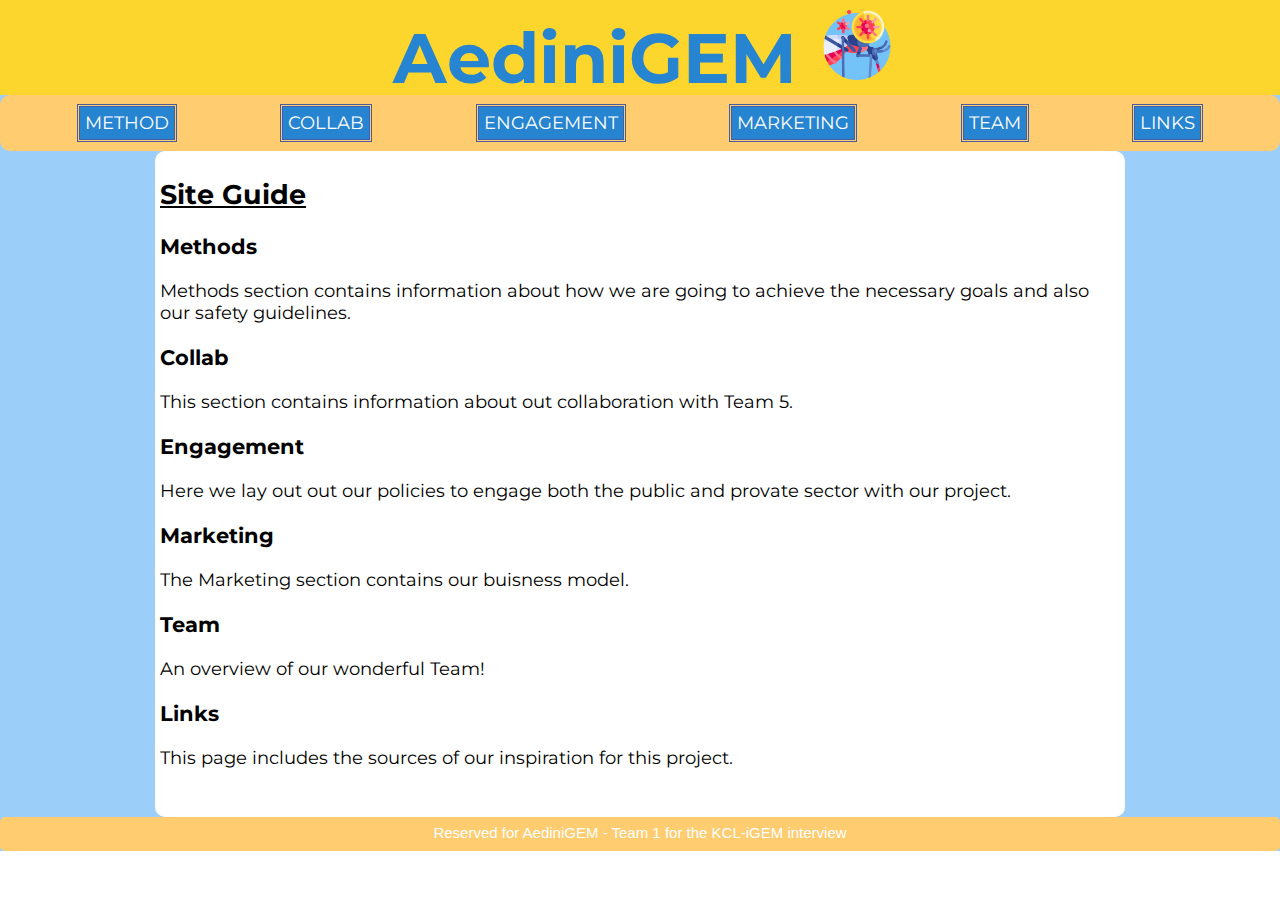
<file: index.html>
<!DOCTYPE html>
<html>
<head>
    <meta charset="utf-8" />
    <title>AediniGEM - Main</title>
    <link rel="icon" href="Images/logos/igem_logo.png" />
    <link rel="stylesheet" href="styles.css" />
</head>
<body>
    <div class="page">
        <div class="menu-container">
            
            <div class="topbar">
                <a href="index.html">AediniGEM</a>
                <div class="topbar-logo">
                    <img src="Images/logos/igem_logo.png" height="70px" width="70px"/>
                </div>
            </div>

            <div class="navbar">

                <div class = "button">
                    <a href="method.html">Method</a>
                </div>

                <div class = "button">
                    <a href="collab.html">Collab</a>
                </div>

                <div class = "button">
                    <a href="engagement.html">Engagement</a>
                </div>

                <div class = "button">
                    <a href="marketing.html">Marketing</a>
                </div>

                <div class = "button">
                    <a href="team.html">Team</a>
                </div>

                <div class = "button">
                    <a href="links.html">Links</a>
                </div>

            </div>

        </div>

        <div class="content-container">
            <h2 style ="text-decoration: underline;"> Site Guide</h1>
            <h3>Methods</h3>
            <p>Methods section contains information about how we are going to achieve the necessary goals and also our safety guidelines.</p>
            <h3>Collab</h3>
            <p>This section contains information about out collaboration with Team 5.</p>
            <h3>Engagement</h3>
            <p>Here we lay out out our policies to engage both the public and provate sector with our project.</p>
            <h3>Marketing</h3>
            <p>The Marketing section contains our buisness model.</p>
            <h3>Team</h3>
            <p>An overview of our wonderful Team!</p>
            <h3>Links</h3>
            <p>This page includes the sources of our inspiration for this project.</p>
        </div>

        <div class="bottombar">
            Reserved for AediniGEM - Team 1 for the KCL-iGEM interview
        </div>
    </div>
</body>

</html>
</file>
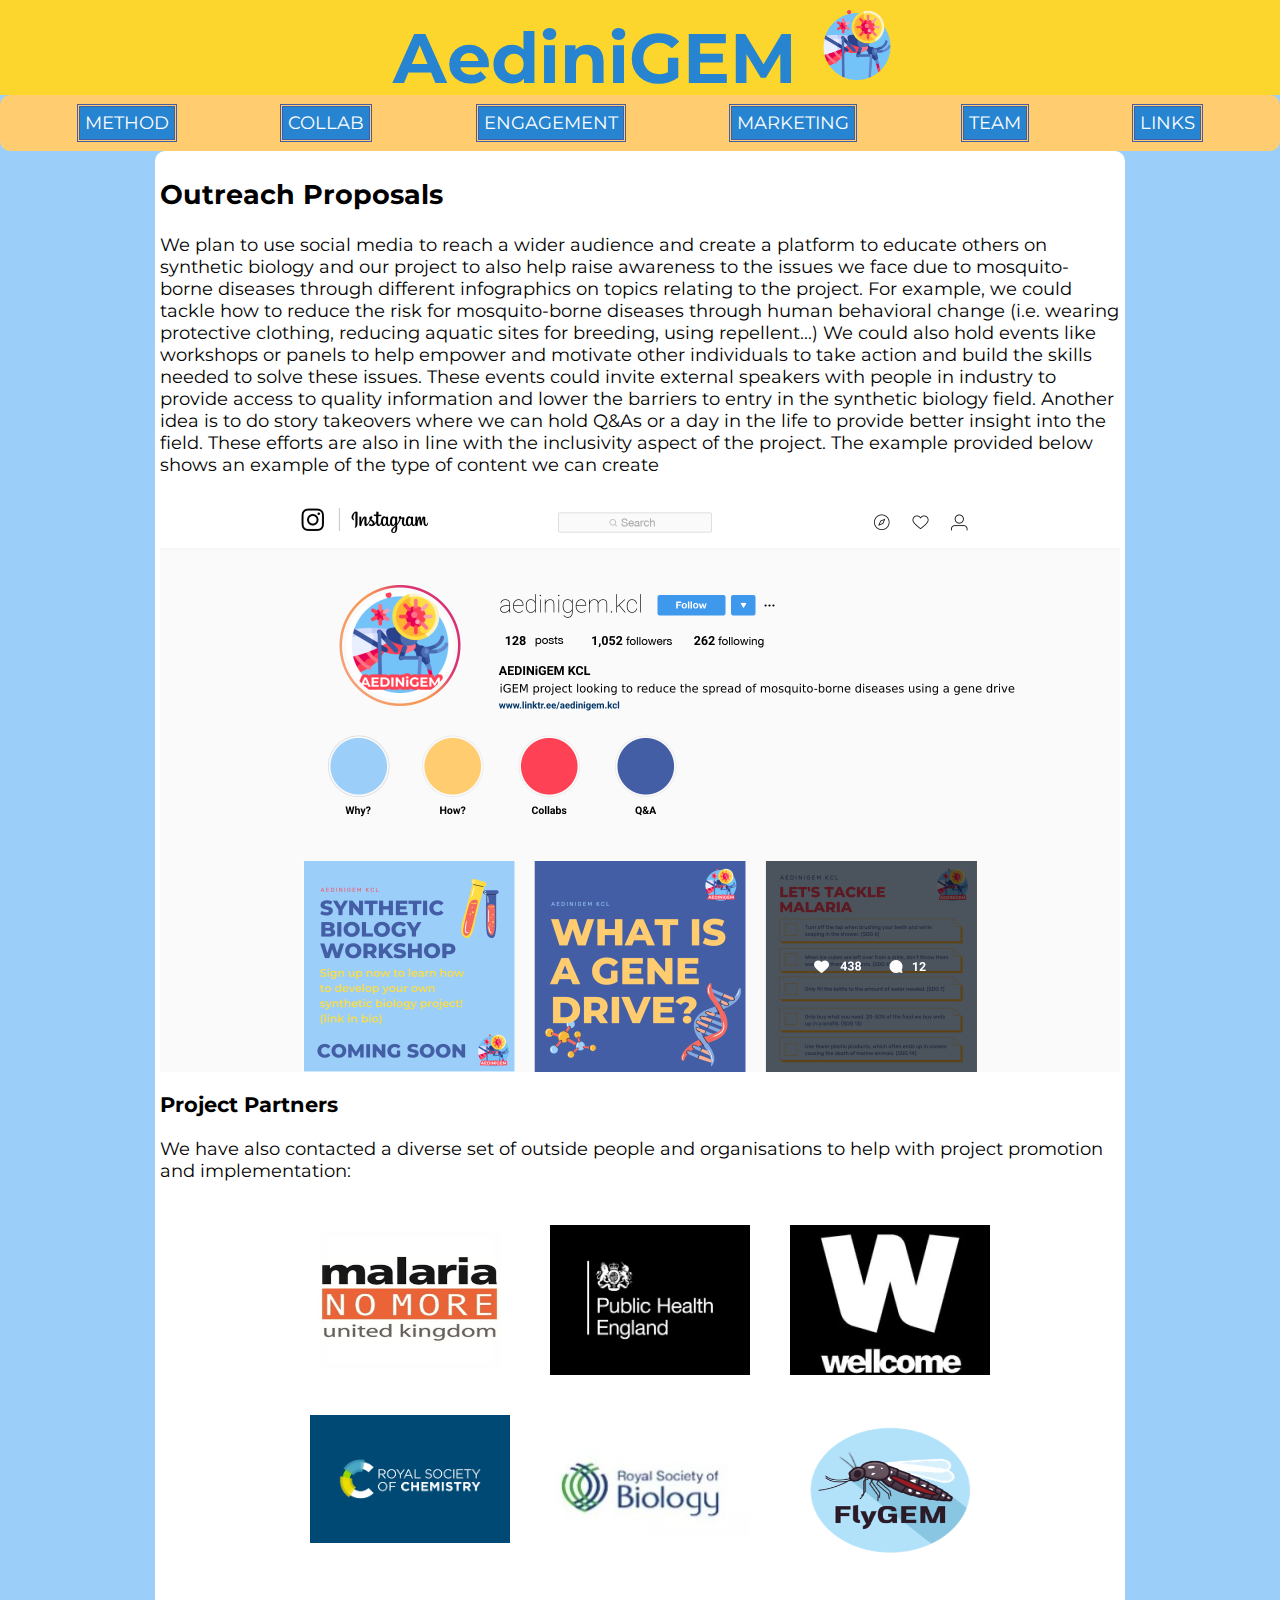
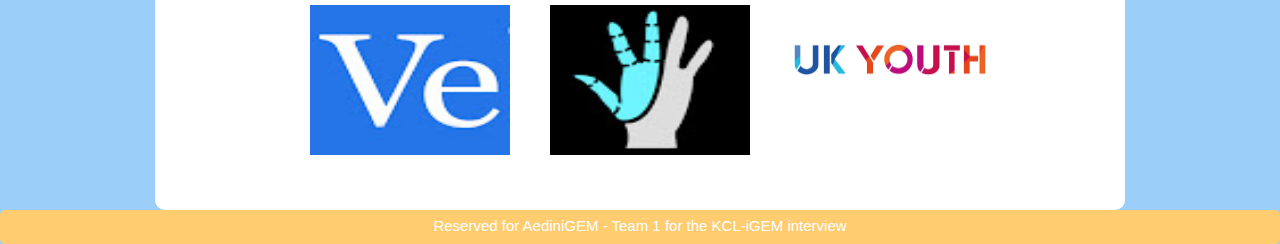
<file: engagement.html>
<!DOCTYPE html>
<html>
<head>
    <meta charset="utf-8" />
    <title>AediniGEM - Engagement</title>
    <link rel="icon" href="Images/logos/igem_logo.png" />
    <link rel="stylesheet" type="text/css" href="styles.css" />
</head>
<body>
    <div class="page">
        <div class="menu-container">
            
            <div class="topbar">
                <a href="index.html">AediniGEM</a>
                <div class="topbar-logo">
                    <img src="Images/logos/igem_logo.png" height="70px" width="70px"/>
                </div>
            </div>

            <div class="navbar">

                <div class = "button">
                    <a href="method.html">Method</a>
                </div>

                <div class = "button">
                    <a href="collab.html">Collab</a>
                </div>

                <div class = "button">
                    <a href="engagement.html">Engagement</a>
                </div>

                <div class = "button">
                    <a href="marketing.html">Marketing</a>
                </div>

                <div class = "button">
                    <a href="team.html">Team</a>
                </div>

                <div class = "button">
                    <a href="links.html">Links</a>
                </div>

            </div>

        </div>

        <div class="content-container">
            
			<h2>Outreach Proposals</h2>
			<p>
			We plan to use social media to reach a wider audience and create a platform to educate 
			others on synthetic biology and our project to also help raise awareness to the issues we 
			face due to mosquito-borne diseases through different infographics on topics relating to the 
			project. For example, we could tackle how to reduce the risk for mosquito-borne diseases through 
			human behavioral change (i.e. wearing protective clothing, reducing aquatic sites for breeding, using repellent...) 
			We could also hold events like workshops or panels to help empower and motivate other individuals to take action and 
			build the skills needed to solve these issues. These events could invite external speakers with people in industry 
			to provide access to quality information and lower the barriers to entry in the synthetic biology field. Another 
			idea is to do story takeovers where we can hold Q&As or a day in the life to provide better insight into the field. 
			These efforts are also in line with the inclusivity aspect of the project.

			The example provided below shows an example of the type of content we can create
			</p>
			<img src="Images/instagram_page.png" style="display:block; width:100%; padding: 0px; padding-bottom: 20px;" />

			<h3> Project Partners </h3>
			
			<p>
			We have also contacted a diverse set of outside people and organisations to help with project promotion and implementation:
			</p>
			<div class="gallery">
				<div class = "gallery-image">	<img src="Images/logos/malarianomore_logo.png" />	</div>
				<div class = "gallery-image">	<img src="Images/logos/phe.png" />	</div>
				<div class = "gallery-image">	<img src="Images/logos/wellcome.png" />	</div>
				
				<div class = "gallery-image">	<img src="Images/logos/rs_chem.jpeg" />	</div>
				<div class = "gallery-image">	<img src="Images/logos/rs_bio.jpg" style="padding-top:40px;" />	</div>
				<div class = "gallery-image">	<img src="Images/logos/flygem.png" />	</div>
				
				<div class = "gallery-image">	<img src="Images/logos/veritasium.jpg" />	</div>
				<div class = "gallery-image">	<img src="Images/logos/thought.jpg" />	</div>
				<div class = "gallery-image">	<img src="Images/logos/uk_youth.png" style="padding-top:50px;" />	</div>
			</div>
			
        </div>

        <div class="bottombar">
            Reserved for AediniGEM - Team 1 for the KCL-iGEM interview
        </div>


    </div>
</body>

</html>
</file>
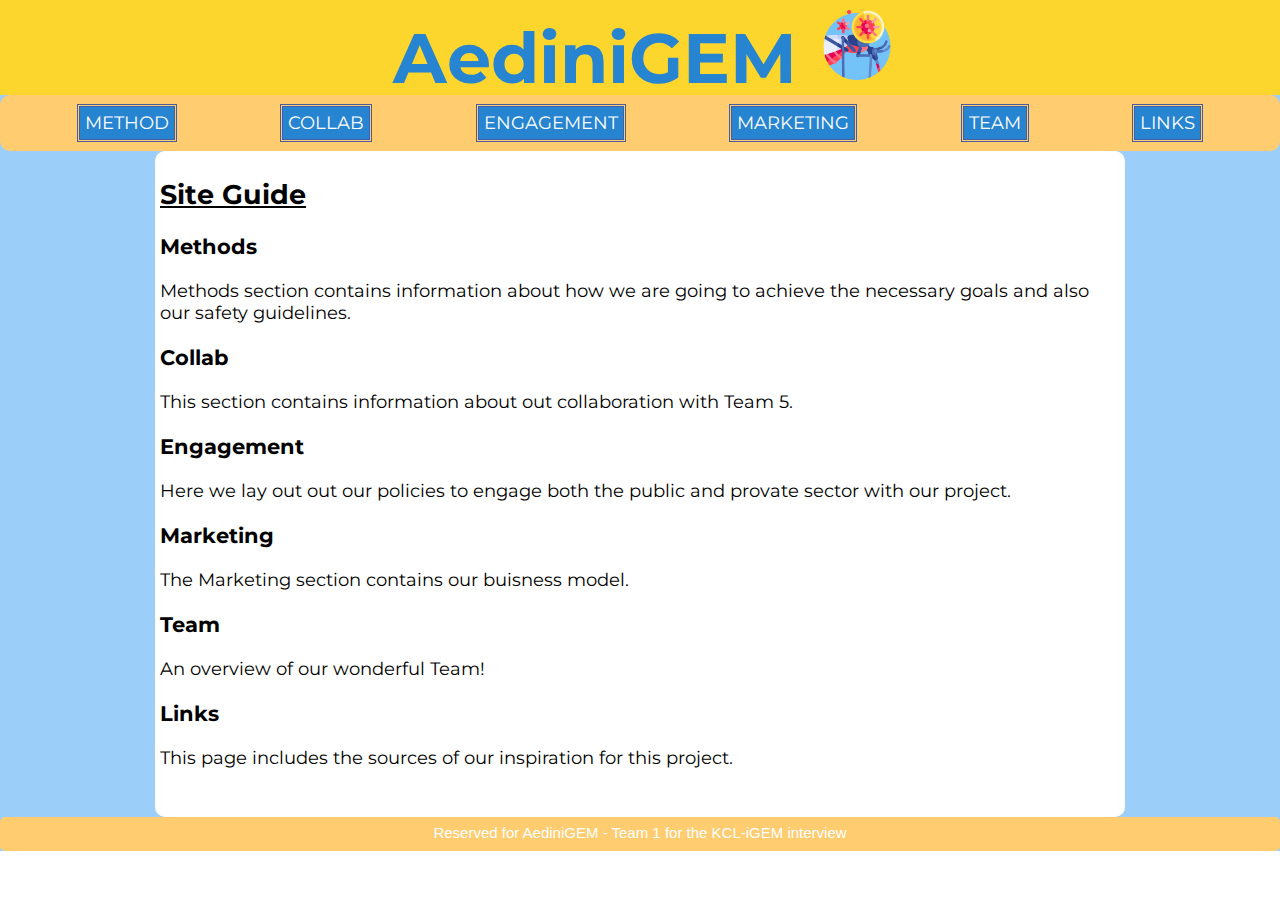
<file: main.html>
<!DOCTYPE html>
<html>
<head>
    <meta charset="utf-8" />
    <title>AediniGEM - Main</title>
    <link rel="icon" href="Images/logos/igem_logo.png" />
    <link rel="stylesheet" href="styles.css" />
</head>
<body>
    <div class="page">
        <div class="menu-container">
            
            <div class="topbar">
                <a href="main.html">AediniGEM</a>
                <div class="topbar-logo">
                    <img src="Images/logos/igem_logo.png" height="70px" width="70px"/>
                </div>
            </div>

            <div class="navbar">

                <div class = "button">
                    <a href="method.html">Method</a>
                </div>

                <div class = "button">
                    <a href="collab.html">Collab</a>
                </div>

                <div class = "button">
                    <a href="engagement.html">Engagement</a>
                </div>

                <div class = "button">
                    <a href="marketing.html">Marketing</a>
                </div>

                <div class = "button">
                    <a href="team.html">Team</a>
                </div>

                <div class = "button">
                    <a href="links.html">Links</a>
                </div>

            </div>

        </div>

        <div class="content-container">
            <h2 style ="text-decoration: underline;"> Site Guide</h1>
            <h3>Methods</h3>
            <p>Methods section contains information about how we are going to achieve the necessary goals and also our safety guidelines.</p>
            <h3>Collab</h3>
            <p>This section contains information about out collaboration with Team 5.</p>
            <h3>Engagement</h3>
            <p>Here we lay out out our policies to engage both the public and provate sector with our project.</p>
            <h3>Marketing</h3>
            <p>The Marketing section contains our buisness model.</p>
            <h3>Team</h3>
            <p>An overview of our wonderful Team!</p>
            <h3>Links</h3>
            <p>This page includes the sources of our inspiration for this project.</p>
        </div>

        <div class="bottombar">
            Reserved for AediniGEM - Team 1 for the KCL-iGEM interview
        </div>
    </div>
</body>

</html>
</file>
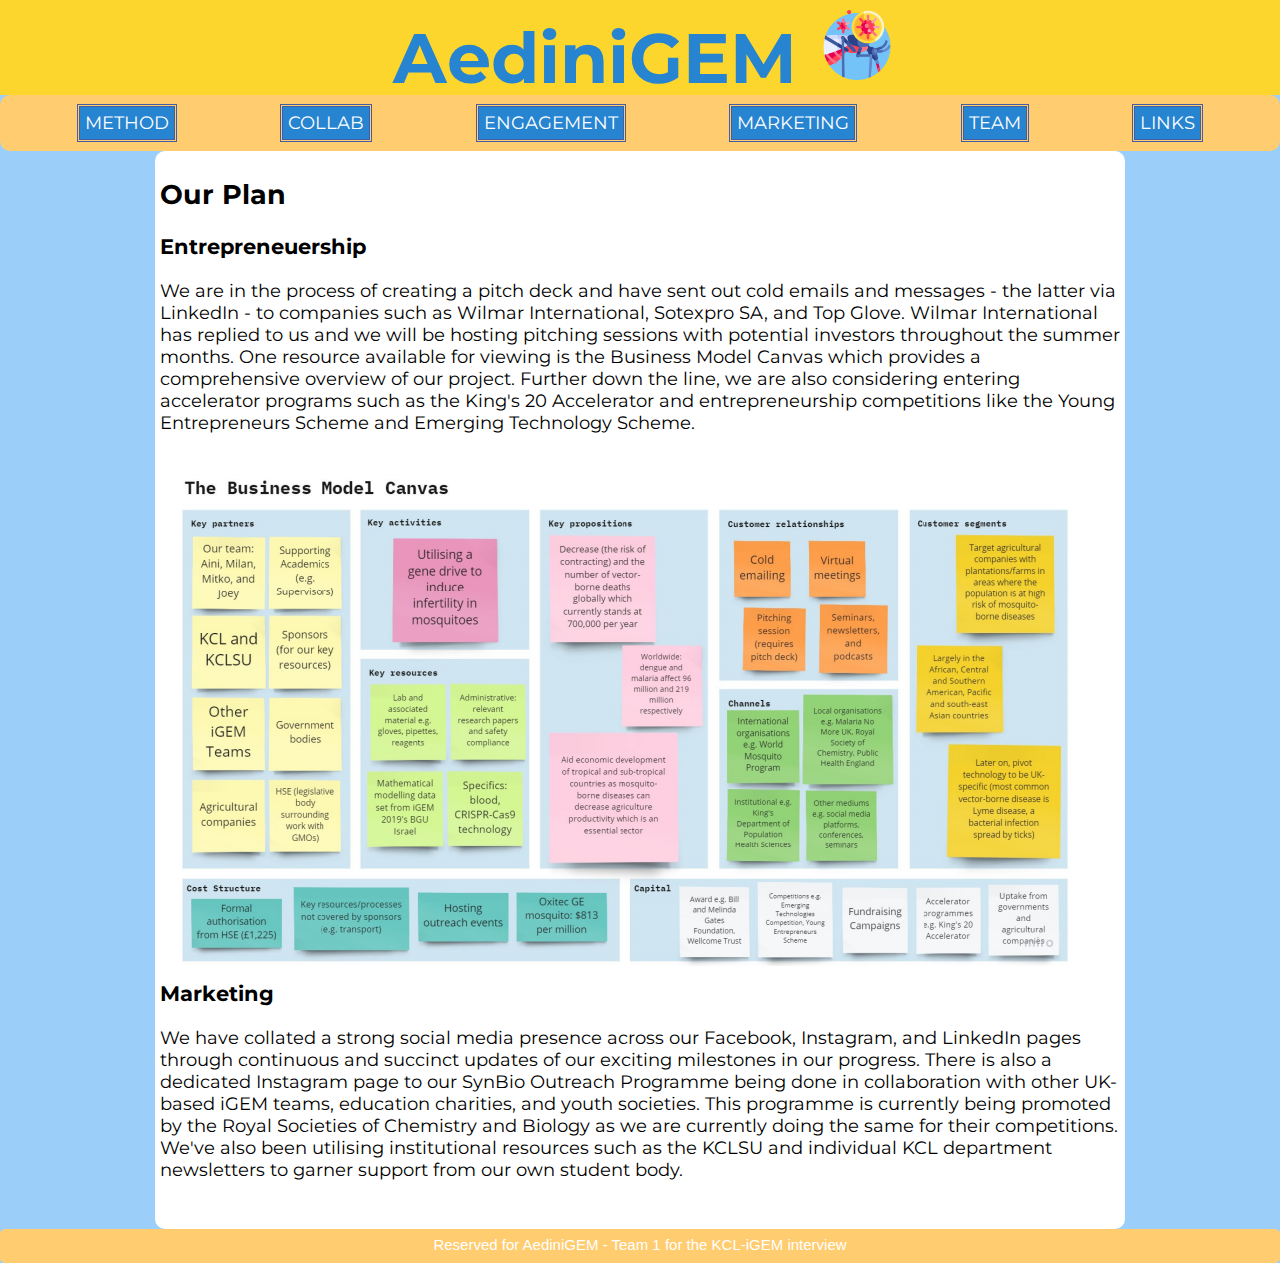
<file: marketing.html>
<!DOCTYPE html>
<html>
<head>
    <meta charset="utf-8" />
    <title>AediniGEM - Marketing</title>
    <link rel="icon" href="Images/logos/igem_logo.png" />
    <link rel="stylesheet" href="styles.css" />
</head>
<body>
    <div class="page">
        <div class="menu-container">
            
            <div class="topbar">
                <a href="index.html">AediniGEM</a>
                <div class="topbar-logo">
                    <img src="Images/logos/igem_logo.png" height="70px" width="70px"/>
                </div>
            </div>

            <div class="navbar">

                <div class = "button">
                    <a href="method.html">Method</a>
                </div>

                <div class = "button">
                    <a href="collab.html">Collab</a>
                </div>

                <div class = "button">
                    <a href="engagement.html">Engagement</a>
                </div>

                <div class = "button">
                    <a href="marketing.html">Marketing</a>
                </div>

                <div class = "button">
                    <a href="team.html">Team</a>
                </div>

                <div class = "button">
                    <a href="links.html">Links</a>
                </div>

            </div>

        </div>

        <div class="content-container">
		
                <h2>Our Plan</h2>
				<h3>Entrepreneuership</h3>
				<p>
				We are in the process of creating a pitch deck and have sent out cold emails and messages - 
				the latter via LinkedIn - to companies such as Wilmar International, Sotexpro SA, and Top Glove. 
				Wilmar International has replied to us and we will be hosting pitching sessions with potential 
				investors throughout the summer months. One resource available for viewing is the Business Model 
				Canvas which provides a comprehensive overview of our project. Further down the line, we are also 
				considering entering accelerator programs such as the King's 20 Accelerator and entrepreneurship 
				competitions like the Young Entrepreneurs Scheme and Emerging Technology Scheme.
				</p>
				<img src="Images/marketing_board.png" style="display:block; padding: 15px;" />
				<br>
				<h3>Marketing</h3>
				<p>
				We have collated a strong social media presence across our Facebook, Instagram, and LinkedIn pages through continuous 
				and succinct updates of our exciting milestones in our progress. There is also a dedicated Instagram page to our SynBio 
				Outreach Programme being done in collaboration with other UK-based iGEM teams, education charities, and youth societies. 
				This programme is currently being promoted by the Royal Societies of Chemistry and Biology as we are currently doing the 
				same for their competitions. We've also been utilising institutional resources such as the KCLSU and individual KCL 
				department newsletters to garner support from our own student body. 
				</p>
				

        </div>

        <div class="bottombar">
            Reserved for AediniGEM - Team 1 for the KCL-iGEM interview
        </div>


    </div>
</body>

</html>
</file>
<file: styles.css>
@import url('https://fonts.googleapis.com/css2?family=Montserrat&display=swap');

html, body {
    padding:0;
    margin:0;
}

.page {
    background-color:#9bcffa;
    height: 100%;
    width: 100%;
    display: grid;
    position: relative;
    padding: 0px;
}

.topbar{
    background-color:#fcd62c;
    height: 80px;
    width: auto;
    vertical-align: middle;
    justify-content:center;
    display: flex;
    padding-bottom: 15px;
}

.topbar a {
    color: #2684d1;
    padding: 15px 15px;
    text-decoration: none;
    font-size: 70px;
    vertical-align: middles;
    padding-bottom: 10px;
	font-family:'Montserrat', sans-serif;
	font-weight: 700;
}

.topbar a:hover {
    color:#445ea6;
    border: #445ea6;
    
}

.topbar-logo {
    align-content: right;
    height: 70px;
    width: 70px;
    padding: 10px;
}

.navbar{
    display: flex;
    justify-content: space-between;
    padding: 12px;
    padding-left: 80px;
    padding-right: 80px;
    background-color: #ffcc70;
    border-radius: 10px;
}

.button {
    outline-style:double;
    outline-color: #445ea6;
    padding: 2px;
    height: auto;
    width: auto;
    text-align: center;
    vertical-align: middle;
    text-transform: uppercase;
    font-size: 18px;
    background-color: #2684d1;
    transition-duration: 0.4s;
    cursor: pointer;
    display: inline-block;
    text-decoration: none;
    padding: 5px 5px;
}

.button a {
    text-decoration: none;
    color:white;
	font-family:'Montserrat', sans-serif;
}

.button:hover{
    background-color:#445ea6;
}

.content-container{
    background-color: white;
    height: auto;
    width: 75%;
    display: inline-flexbox;
    justify-self: center;
    padding: 5px 5px 5px 5px;
    font-size: 18px;
    font-family:'Montserrat', sans-serif;
    padding-bottom: 30px;
    border-radius: 10px;
}

.content-container img {

    display: block;
    padding: 15px;
    float: left;

}

.bottombar {
    display:block;
    width: 1fr;
    height: 20px;
    background-color: #ffcc70;
    padding: 7px;
    color: white;
    font-size: 15px;
    font-family: Verdana, Geneva, Tahoma, sans-serif;
    text-align: center;
    border-radius: 5px;
}

.gallery {
	display:grid;
	grid-template-columns: auto auto auto;
	padding: 10px;
	grid-gap:10px;
	justify-content:center;
	width:100%;
	align:center;
}

.gallery-image {
	  height: auto;
	  width:100%;
	  align-items:center;
}

.gallery-image img {
	max-width: 200px;
	max-height: 150px;
	height:auto;
	width:100%;
}
</file>
